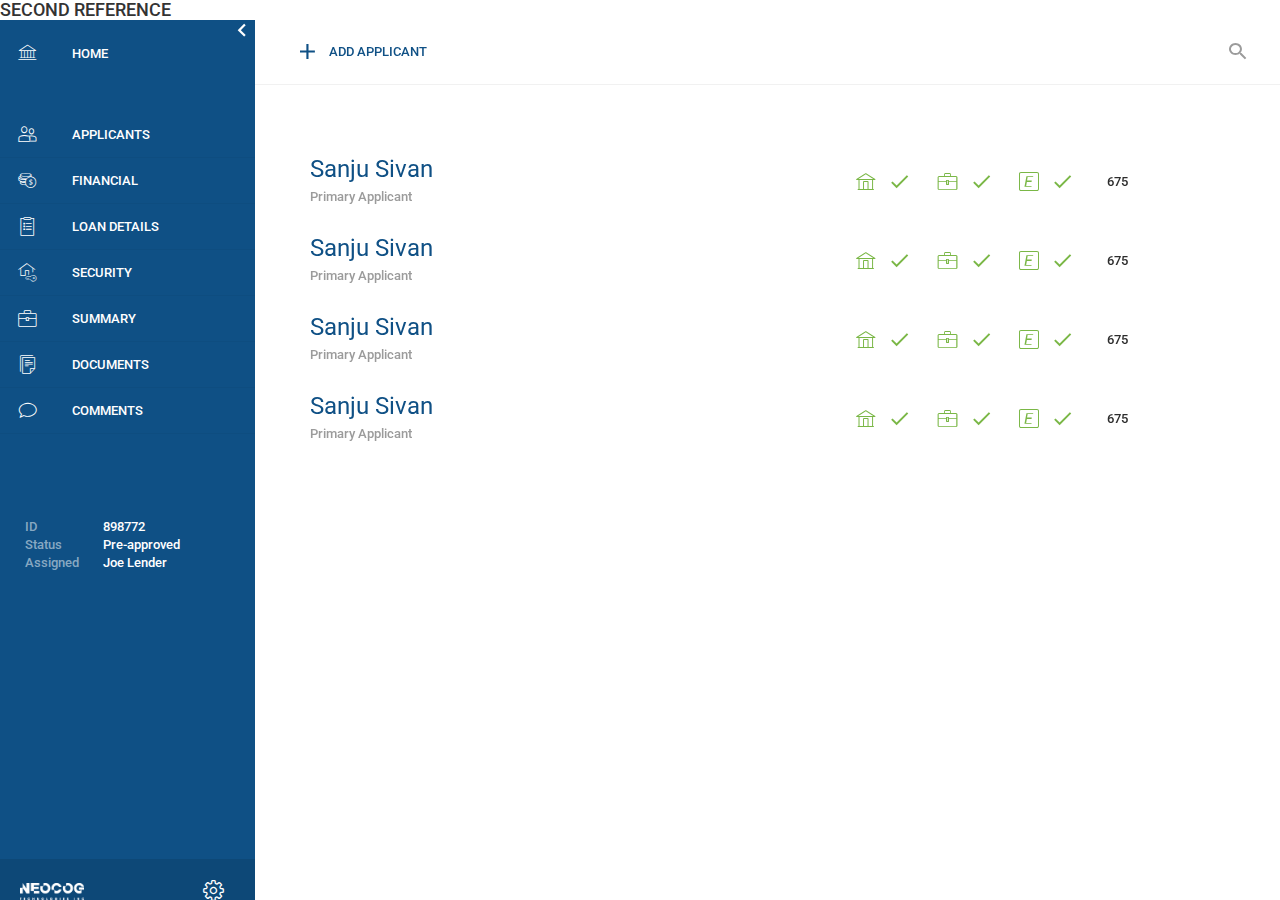
<file: index.html>
<!DOCTYPE html>
<html>
<head>
    <meta charset="utf-8">
    <meta http-equiv="X-UA-Compatible" content="IE=edge">
    <meta name="viewport" content="width=device-width, initial-scale=1">
    <meta name="format-detection" content="telephone=no">
    <!--<meta http-equiv="x-rim-auto-match" content="none">-->
    <title>Neocog</title>
    <link href='http://fonts.googleapis.com/css?family=Roboto:400,500,100,300,700&amp;subset=latin-ext' rel='stylesheet' type='text/css'>
    <link href="style.css" rel="stylesheet">
</head>
<body>
<h4 class="form-title">Second Reference</h4>
    <aside>
        <div class="aside-inner">
             <a class="state-menu" href="index.html"><em class="icon-iconarrow"></em></a>
            <nav class="main-menu">
                <ul>
                    <li><a href="#"><em class="icon-iconmuseum"></em><span>Home</span></a></li>
                    <li>
                        <a href="#"><em class="icon-iconpeople"></em><span>Applicants</span></a>
                        <ul>
                            <li>
                                <a href="#">
                                    <span class="name">Sahjnu Sivan</span>
                                    <span class="count">5555</span>
                                    <span class="status">Primary</span>
                                </a>
                            </li>
                            <li>
                                <a href="#">
                                    <span class="name">Sahjnu Sivan</span>
                                    <span class="count">4444</span>
                                    <span class="status">Join</span>
                                </a>
                            </li>
                            <li>
                                <a href="#">
                                    <span class="name">Sahjnu Sivan</span>
                                    <span class="count">3333</span>
                                    <span class="status">Guarantor</span>
                                </a>
                            </li>
                            <li>
                                <a href="#"><em class="icon-iconplus"></em> Add Applicant</a>
                            </li>
                        </ul>
                    </li>
                    <li><a href="#"><em class="icon-iconfinance"></em><span>Financial</span></a></li>
                    <li><a href="#"><em class="icon-icondetails"></em><span>Loan details</span></a></li>
                    <li><a href="#"><em class="icon-iconsecurity"></em><span>Security</span></a></li>
                    <li><a href="#"><em class="icon-iconsummary"></em><span>Summary</span></a></li>
                    <li><a href="#"><em class="icon-icondocuments"></em><span>Documents</span></a></li>
                    <li><a href="#"><em class="icon-iconcomments"></em><span>Comments</span></a></li>
                </ul>
            </nav>
            <ul class="user-details">
                <li>
                    <span class="title">ID</span>
                    <span class="value">898772</span>
                </li>
                <li>
                    <span class="title">Status</span>
                    <span class="value">Pre-approved</span>
                </li>
                <li>
                    <span class="title">Assigned</span>
                    <span class="value">Joe Lender</span>
                </li>
            </ul>
            <footer>
                <div class="settings">
                    <a class="logo" href="#"><img src="images/logo-2x.png" alt="."/></a>
                    <a class="open-btn" href="#"><em class="icon-iconsettings"></em></a>
                    <div class="appear-block">
                        <a href="#" class="options"><em class="icon-iconoption"></em> <span>options</span></a>
                        <a href="#" class="admins"><em class="icon-iconadmin"></em> <span>admins</span></a>
                    </div>
                </div>
            </footer>
        </div>
    </aside>

    <article role="main">
        <header>
            <a class="add-new" href="#"><em class="icon-iconplus"></em> Add Applicant</a>

            <form action="/" class="search-form">
                <input id="search" type="search" placeholder="Search..." autofocus=""/>
                <label for="search"><em class="icon-iconsearch"></em></label>
            </form>
        </header>
        <div class="content">
            <div class="user-list">
                <div class="user-item">
                    <a href="index-personal.html">
                        <span class="user-info">
                            <span class="name">Sanju Sivan</span>
                            <span class="user-role">Primary Applicant</span>
                        </span>
                        <span class="security">
                            <em class="icon-iconhome"></em>
                            <em class="icon-icondone"></em>
                        </span>
                        <span class="summary">
                            <em class="icon-iconsummary"></em>
                            <em class="icon-icondone"></em>
                        </span>
                        <span class="electron">
                            <em class="icon-icone"></em>
                            <em class="icon-icondone"></em>
                        </span>
                        <span class="count">675</span>
                    </a>
                    <span class="utility">
                        <a href="#"><em class="icon-icontrash"></em></a>
                    </span>
                </div>
                <div class="user-item">
                    <a href="index-personal.html">
                        <span class="user-info">
                            <span class="name">Sanju Sivan</span>
                            <span class="user-role">Primary Applicant</span>
                        </span>
                        <span class="security">
                            <em class="icon-iconhome"></em>
                            <em class="icon-icondone"></em>
                        </span>
                        <span class="summary">
                            <em class="icon-iconsummary"></em>
                            <em class="icon-icondone"></em>
                        </span>
                        <span class="electron">
                            <em class="icon-icone"></em>
                            <em class="icon-icondone"></em>
                        </span>
                        <span class="count">675</span>
                    </a>
                    <span class="utility">
                        <a href="#"><em class="icon-icontrash"></em></a>
                    </span>
                </div>
                <div class="user-item">
                    <a href="index-personal.html">
                        <span class="user-info">
                            <span class="name">Sanju Sivan</span>
                            <span class="user-role">Primary Applicant</span>
                        </span>
                        <span class="security">
                            <em class="icon-iconhome"></em>
                            <em class="icon-icondone"></em>
                        </span>
                        <span class="summary">
                            <em class="icon-iconsummary"></em>
                            <em class="icon-icondone"></em>
                        </span>
                        <span class="electron">
                            <em class="icon-icone"></em>
                            <em class="icon-icondone"></em>
                        </span>
                        <span class="count">675</span>
                    </a>
                    <span class="utility">
                        <a href="#"><em class="icon-icontrash"></em></a>
                    </span>
                </div>
                <div class="user-item">
                    <a href="index-personal.html">
                        <span class="user-info">
                            <span class="name">Sanju Sivan</span>
                            <span class="user-role">Primary Applicant</span>
                        </span>
                        <span class="security">
                            <em class="icon-iconhome"></em>
                            <em class="icon-icondone"></em>
                        </span>
                        <span class="summary">
                            <em class="icon-iconsummary"></em>
                            <em class="icon-icondone"></em>
                        </span>
                        <span class="electron">
                            <em class="icon-icone"></em>
                            <em class="icon-icondone"></em>
                        </span>
                        <span class="count">675</span>
                    </a>
                    <span class="utility">
                        <a href="#"><em class="icon-icontrash"></em></a>
                    </span>
                </div>
            </div>
        </div>
    </article>


<script src="js/jquery-1.11.0.min.js"></script>
<script src="js/chosen.jquery.min.js"></script>
<script src="js/tab.js"></script>
<script src="js/scripts.js"></script>
</body>
</html>
</file>
